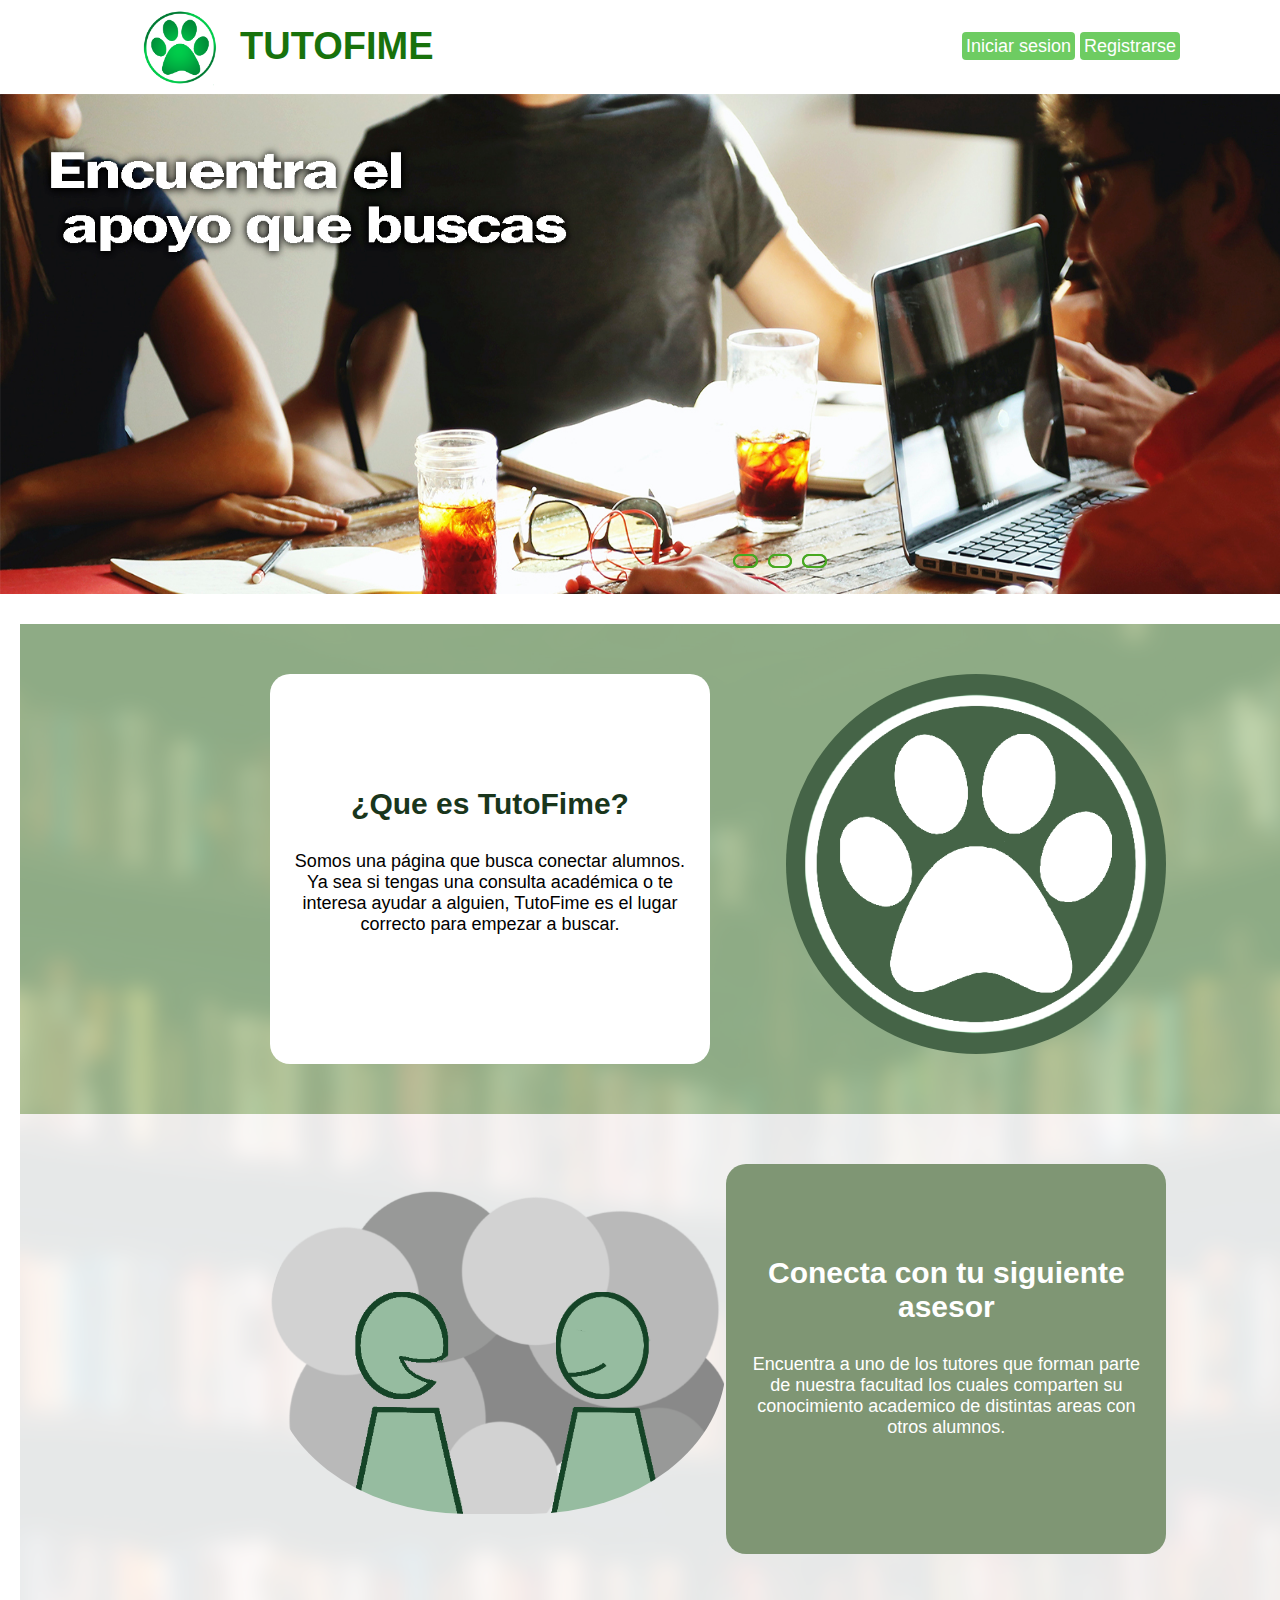
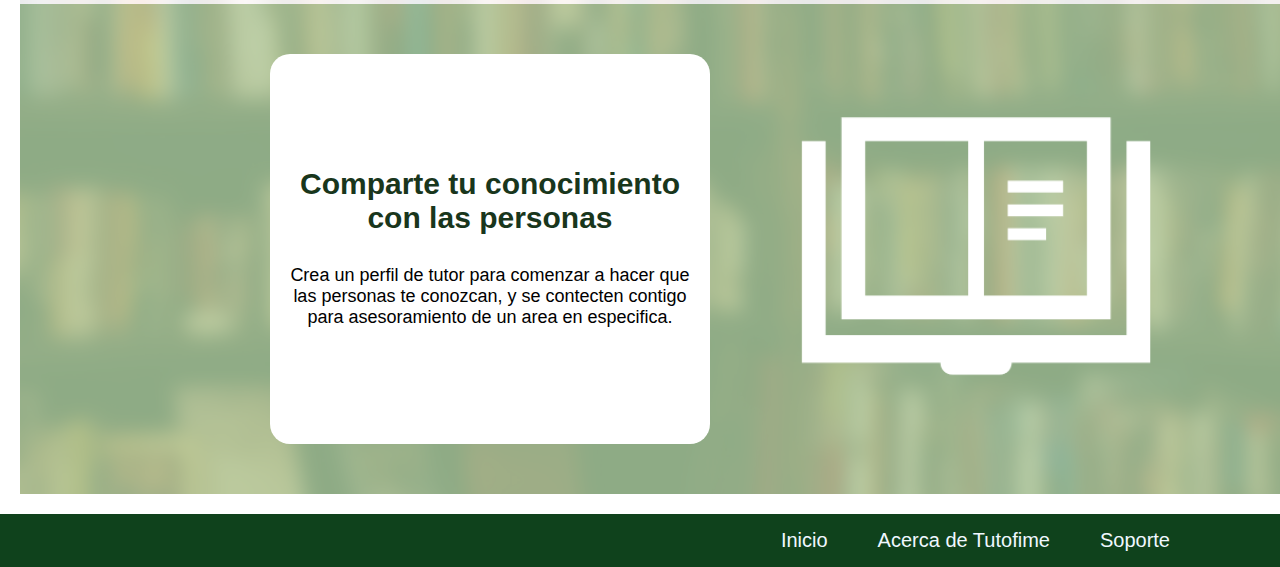
<file: index.html>
<!DOCTYPE html>
<html lang="esp">
<head> 
    <meta charset="UTF-8">
    <meta http-equiv="X-UA-Compatible" content="IE=edge">
    <meta name="viewport" content="width=device-width, initial-scale=1.0">
    <link rel="stylesheet" href="principal.css?v1.2">
    <title>TutoFime</title>
</head>
<body>

  
    <header class="site-header inicio">
        <div class="contenedor contenido-header">
            <div class="barra">
                <div class="logo">
                    <a href="index.html">
                        <img src="img/logo.png" alt="Tutofime">
                    
                    </a>
                <h1> TUTOFIME</h1>
                </div>
                <div class="buscador">
                    
                      
                     
                     <div class="botones">
                        <a href="login.html"> Iniciar sesion</a>
                        <a href="register.html">Registrarse</a>
                     </div>
                </div>
                
            </div>
            
        </div>
    </header>

    
    <!-----------------------------------SLITE--------------------------------------->
        <div class="slider">
        <div class="slides">
            <!-- radio buttons-->
            <input type="radio" name="radio-btn" id="radio1">
            <input type="radio" name="radio-btn" id="radio2">
            <input type="radio" name="radio-btn" id="radio3">
           
            <!--end radio buttons-->

            <div class="slide first">
                <img src="img/index1.jpg">
            </div>
            <div class="slide">
                <img src="img/index2.jpg">
            </div>
            <div class="slide">
                <img src="img/index3.jpg">
            </div>

            <!--automatic navigation start-->
            <div class="navigation-auto">
                <div class="auto-btn1"></div>
                <div class="auto-btn2"></div>
                <div class="auto-btn3"></div>     
            </div>

            <!--manual navigation start-->
            <div class="navigation-manual">
                <label for="radio1" class="manual-btn"></label>
                <label for="radio2" class="manual-btn"></label>
                <label for="radio3" class="manual-btn"></label>
            </div>


        </div>
    </div>
    
    <script src="js/slide.js"></script>
    

<!-----------------------------FIN DEL SLITE--------------------------------------->
<div class="paneles">    

    <div class="info" id="AcercaDe">

        <div class="panel1">
                <br><br><br>
             <h3>¿Que es TutoFime?</h3>
            <p>Somos una página que busca conectar alumnos. Ya sea si tengas una consulta académica 
                o te interesa ayudar a alguien, TutoFime es el lugar correcto para empezar a buscar. <br>
            </p>
        </div>

        <img src="img/logo_b.png" alt="">

    </div>
        
    <div class="info2">

            <img src="img/charla.png" alt="">

        <div class="panel2">
            <br><br>
            <h3> Conecta con tu siguiente asesor </h3>
            <p> Encuentra a uno de los tutores que forman parte de nuestra facultad los cuales comparten
                su conocimiento academico de distintas areas con otros alumnos.  </p>
        </div>



    </div>

    <div class="info3">

           

        <div class="panel3">
            <br><br><br>
            <h3> Comparte tu conocimiento con las personas </h3>
            <p> Crea un perfil de tutor para comenzar a hacer que las personas te conozcan,
                y se contecten contigo para asesoramiento de un area en especifica.  </p>
        </div>

        <img src="img/libroicono.png" alt="">

    </div>

</div>    




    
    <footer>
        <nav class="navegacion">
        <a href="index.html">Inicio</a>
        <a href="#AcercaDe">Acerca de Tutofime</a>
        <a href="soporte.html" target="_blank">Soporte</a>

    </nav>
</footer>
    





    



    
    
</body>
</html>
</file>
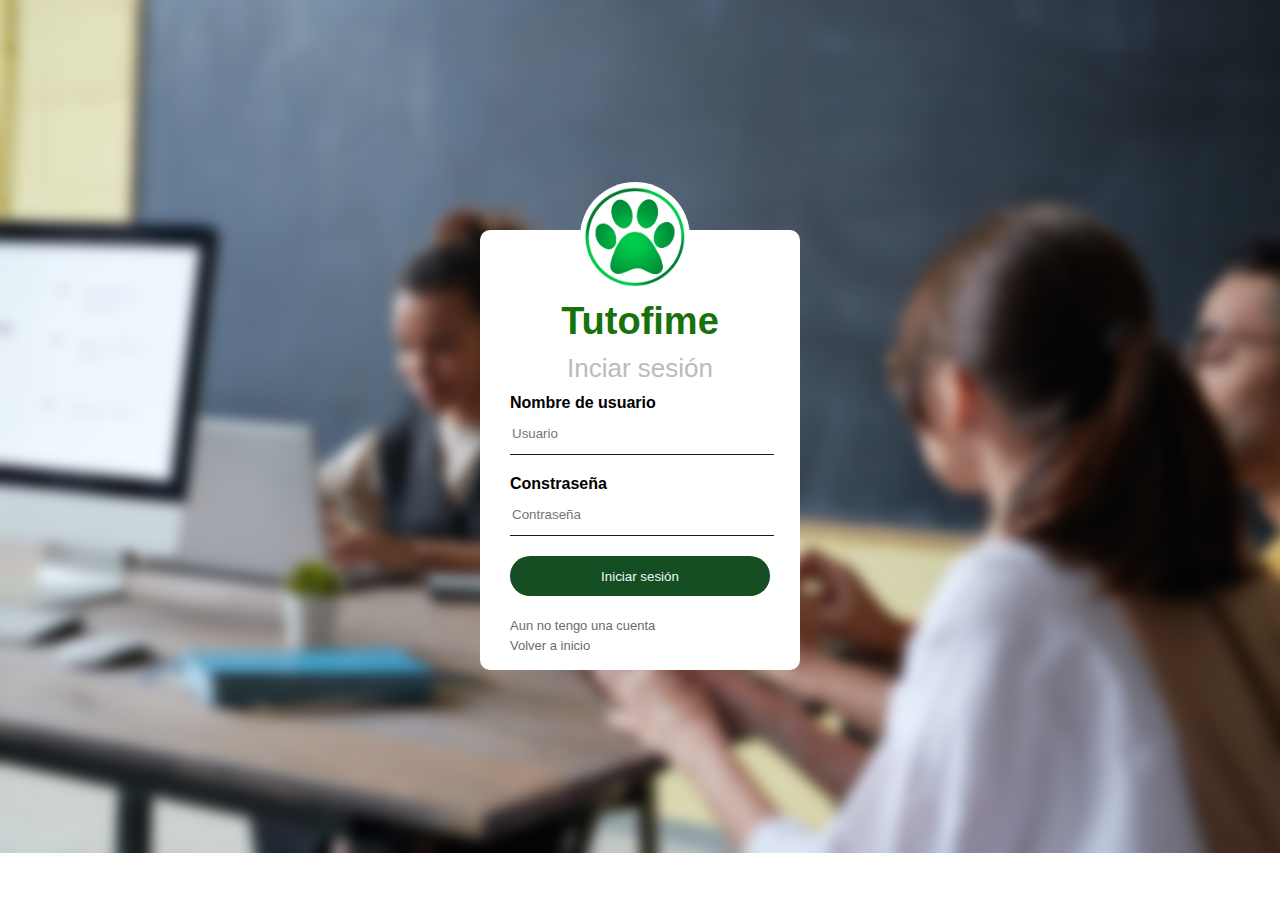
<file: login.html>
<!DOCTYPE html>
<html lang="esp">
<head>
    <meta charset="UTF-8">
    <meta name="viewport" content="width=device-width, initial-scale=1.0">
    <title>Iniciar sesión</title>
    <link rel="stylesheet" href="diseño_forms.css">
</head>
<body>
        <div class="login-box"> 
            <img src="img/logo.png" alt="logo Tutofime" class="avatar">
            <h1>Tutofime</h1>
            <h4>Inciar sesión</h4>


            <form action="conexionL.php" method="POST">
                <!--USERNAME-->
                <label for="username">Nombre de usuario</label>
                <input type="text" name="usuario" placeholder="Usuario">
                <!--PASSWORD-->
                <label for="password"Contraseña>Constraseña</label>
                <input type="password" name="password" placeholder="Contraseña">

                <input type="submit" name="login" value="Iniciar sesión">

                <a href="register.html" class="register">Aun no tengo una cuenta</a> <br>
                <a href="index.html">Volver a inicio</a>


            </form>


       </div>


</body>
</html>
</file>
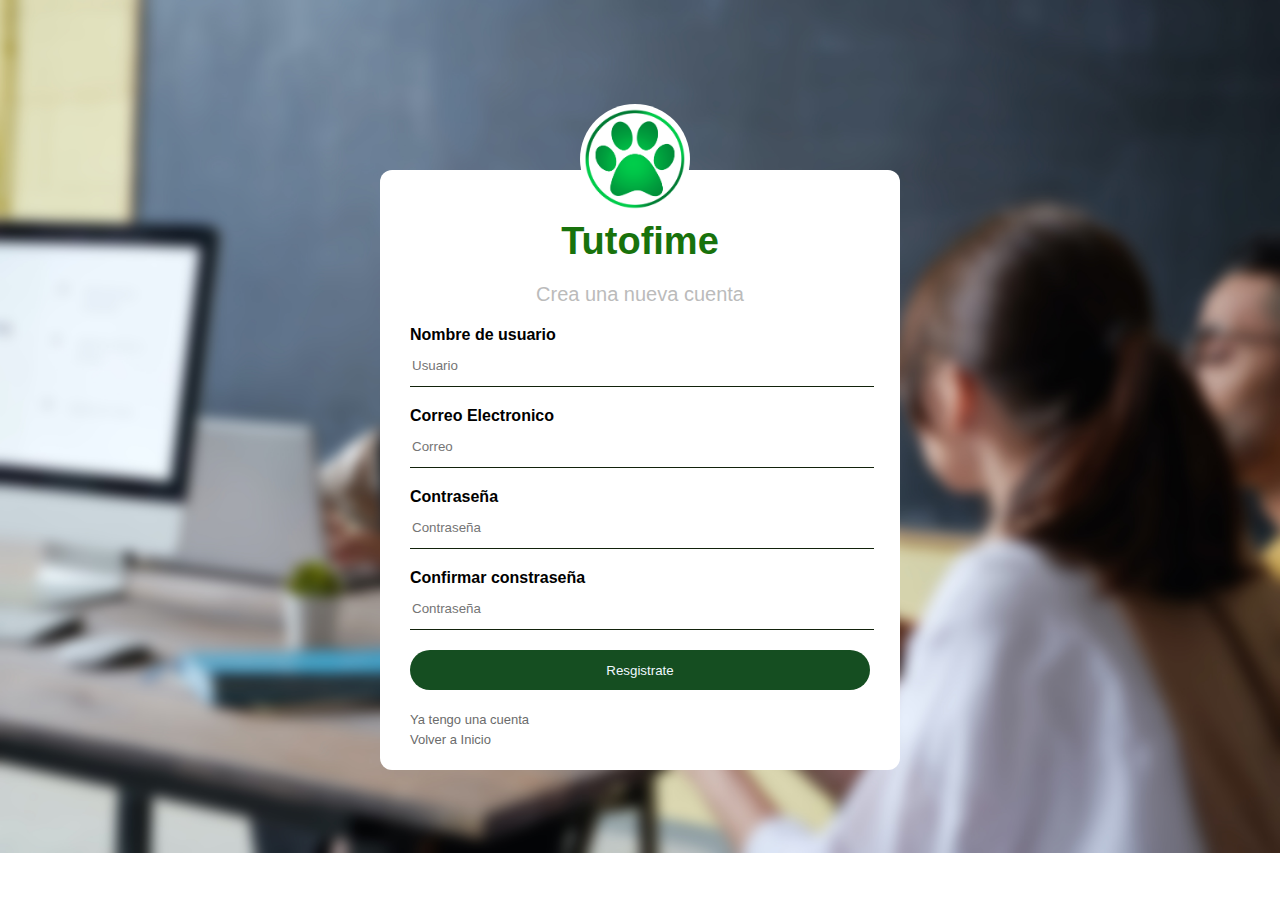
<file: register.html>
<!DOCTYPE html>
<html lang="esp">
<head>
    <meta charset="UTF-8">
    <meta name="viewport" content="width=device-width, initial-scale=1.0">
    <title>Registrarse</title>
    <link rel="stylesheet" href="diseño_forms.css?v1.1">
</head>
<body>
        <div class="login-box login-box2"> 
            <img src="img/logo.png" alt="logo Tutofime" class="avatar">
            <h1>Tutofime</h1>
            <h4>Crea una nueva cuenta</h4>

            
            <form class="form_register" action="conexionR.php" method="POST">
                
                <!--USERNAME-->
                <label for="usuario">Nombre de usuario</label>
                <input type="text" name="user" placeholder="Usuario">
                <!--MAIL-->
                <label for="mail"Contraseña>Correo Electronico</label>
                <input type="text" name="email" placeholder="Correo">

                <!--USERNAME-->
                <label for="Contraseña">Contraseña</label>
                <input type="password" name="password" placeholder="Contraseña">
                <!--PASSWORD-->
                <label for="Confirmar">Confirmar constraseña</label>
                <input type="password" name="confirmar" placeholder="Contraseña" > 

            

             
            <input type="submit" name="Registrate" value="Resgistrate">
            <a href="login.html" class="register">Ya tengo una cuenta</a><br>
            <a href="index.html">Volver a Inicio</a>

                
             </form>


       </div>


</body>
</html>
</file>
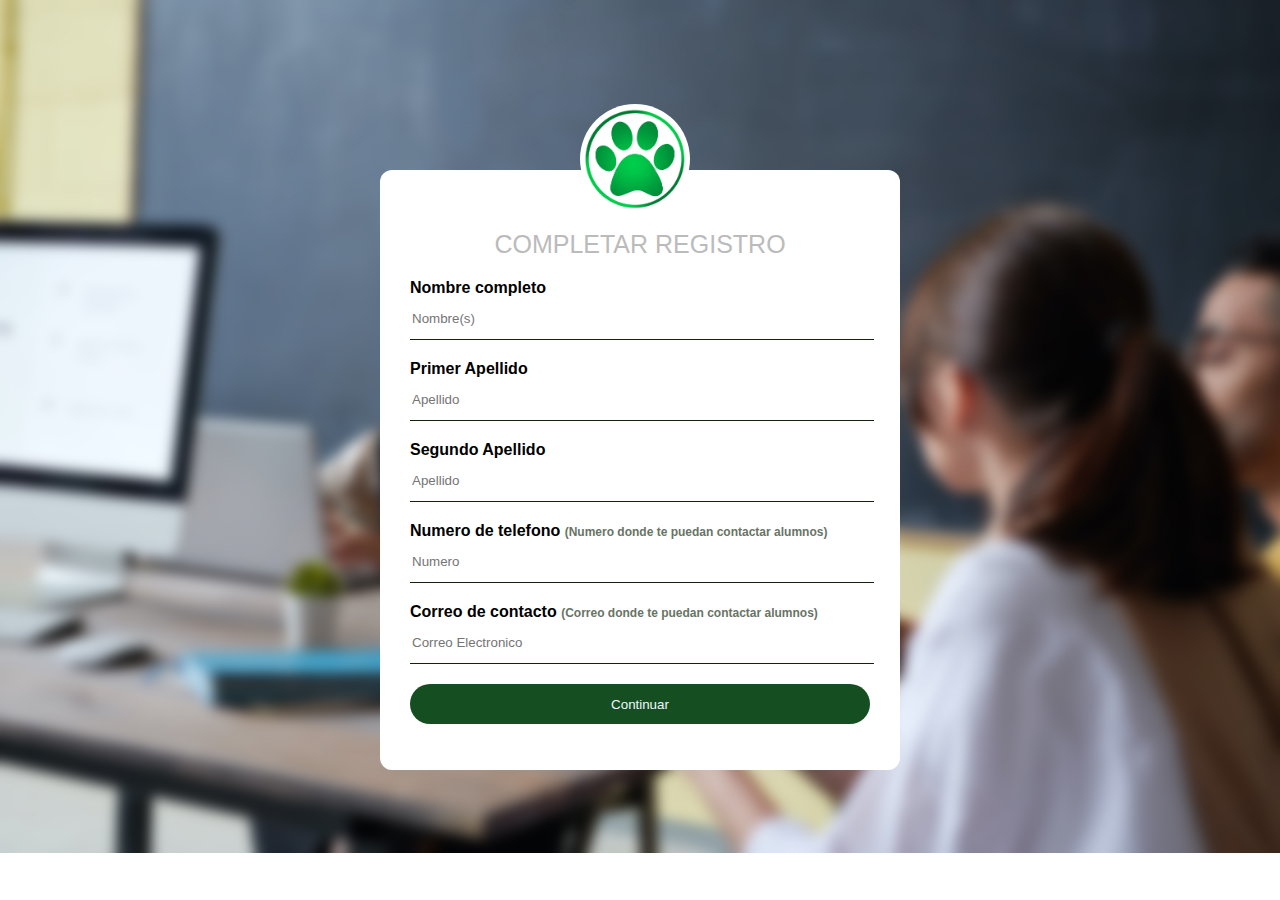
<file: register_datos.html>
<!DOCTYPE html>
<html lang="esp">
<head>
    <meta charset="UTF-8">
    <meta name="viewport" content="width=device-width, initial-scale=1.0">
    <title>Registrarse</title>
    <link rel="stylesheet" href="diseño_forms.css?v1.2">
</head>
<body>
        <div class="login-box login-box3" id="datos_user"> 
            <img src="img/logo.png" alt="logo Tutofime" class="avatar">
         
            <h4>COMPLETAR REGISTRO</h4>

            
            <form class="form_register" action="conexionDU.php" method="POST">
                
                
                <label for="nombre_user">Nombre completo</label>
                <input type="text" name="Nombre" placeholder="Nombre(s)">
                
                <label for="primer_apellido"Contraseña>Primer Apellido</label>
                <input type="text" name="primer_apellido" placeholder="Apellido">

              
                <label for="segundo_apellido">Segundo Apellido</label>
                <input type="text" name="segundo_apellido" placeholder="Apellido">
               
                <label for="Tel"Contraseña>Numero de telefono </label> 
                <b> (Numero donde te puedan contactar alumnos) </b>
                <input type="text" name="numero" placeholder="Numero"> 

                <label for="Correo"Contraseña>Correo de contacto </label> 
                <b> (Correo donde te puedan contactar alumnos) </b>
                <input type="text" name="correo" placeholder="Correo Electronico"> 
            

             
            <input type="submit" name="Continuar" value="Continuar">                
             </form>


       </div>


</body>
</html>
</file>
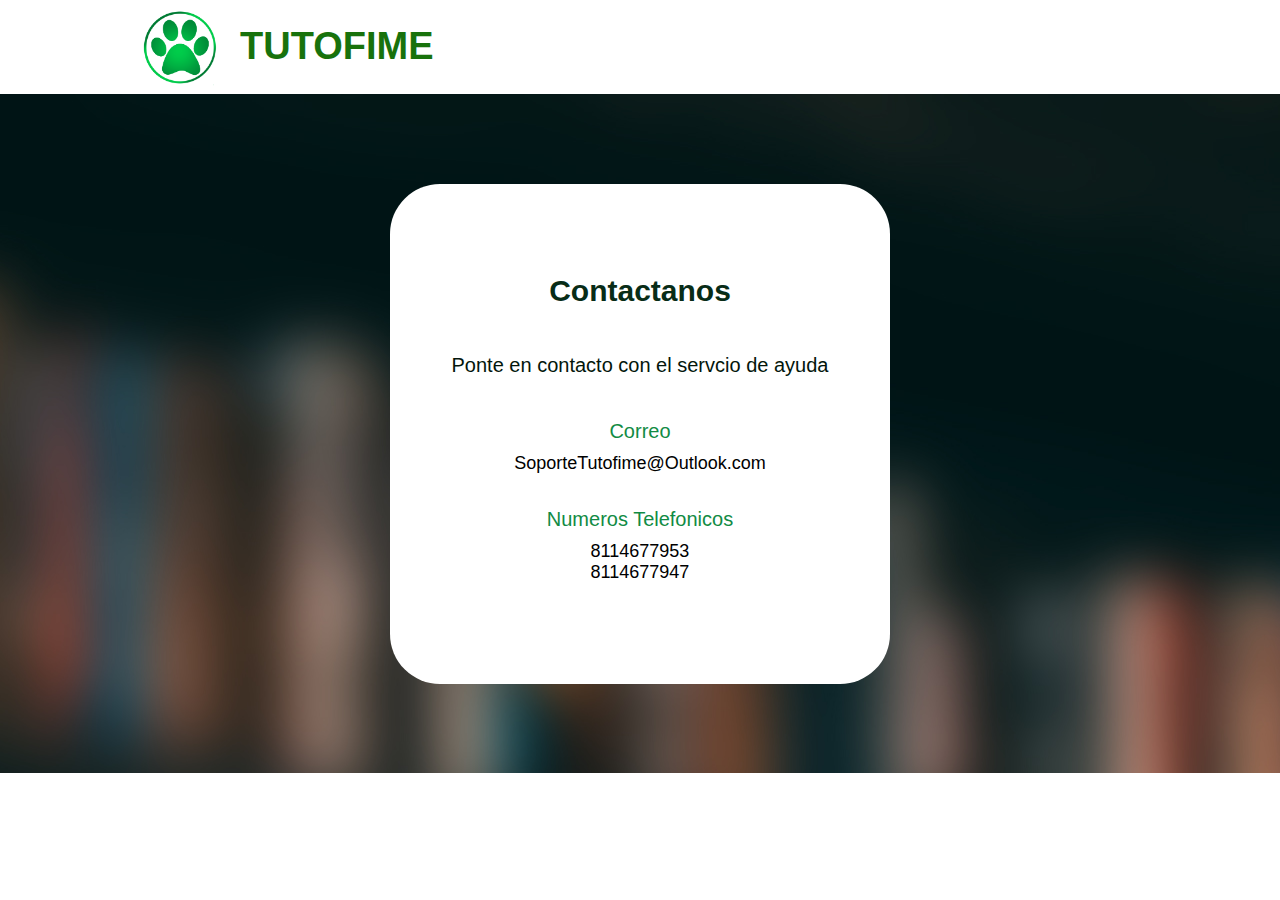
<file: Soporte.html>
<!DOCTYPE html>
<html lang="esp">
<head> 
    <meta charset="UTF-8">
    <meta http-equiv="X-UA-Compatible" content="IE=edge">
    <meta name="viewport" content="width=device-width, initial-scale=1.0">
    <link rel="stylesheet" href="principal.css?v1.22">
    <title>Soporte de TutoFime</title>
</head>
<body>

  
    <header class="site-header inicio">
        <div class="contenedor contenido-header">
            <div class="barra">
                <div class="logo">
                    <a href="index.html">
                        <img src="img/logo.png" alt="Tutofime">
                    
                    </a>
                <h1> TUTOFIME</h1>
                </div>
               
            
                
            </div>

        </div>
    </header>

    <div class="soporte">
    <div class="soporte-container">
        <h3>Contactanos</h3>
        <h4>Ponte en contacto con el servcio de ayuda</h4>
        <h5>Correo</h5>
        <b>SoporteTutofime@Outlook.com</b>
        <h5>Numeros Telefonicos</h5>
        <b>8114677953</b> <br>
        <b>8114677947</b>

    </div>
       
</div>



    
   
    





    



    
    
</body>
</html>
</file>
<file: principal.css>
/** Globales **/
html{
    font-size: 62.5%; /* Reset para REMS - 62.5% = 10px de 16px */
  
    
}

body{
    font-family: 'Lato', sans-serif;
    font-size: 1.8rem;
    padding: 0%;
    margin: 0%;
}

/** Globales **/
.contenedor{
    max-width: 110rem; /*=1200px*/
    margin: 0 auto 0 auto
}

h1{
    font-size: 3.8rem;
}
h2{
    font-size: 3.4rem;
}
h3{
    font-size: 3rem;
}
h4{
    font-size: 2.6rem;
}



.contenido-header{
    
    width: 100%;
   display: flex;
    flex-direction: column;
    justify-content: space-between;
    
}
.barra{
    display: flex;
    justify-content: space-between;
    align-items: center; 
}   

.logo{
    padding-left: 5rem;
    height: 100%;
    display: flex;   
    justify-content: space-between;
}
.barra img{
    padding-top: 7px;
    width: 8rem;
}
.logo h1{
    margin-left: 2rem;
    color: rgb(24, 114, 12);
}

.buscador{
    display: flex;
    padding-right: 5rem;
    background: initial;
    padding: 10px;
    border-radius: 10px;
}

.btn_buscar{
    background-color: rgb(92, 187, 28);
    color: white;
    box-shadow: 0 0 3px #333;
    cursor: pointer;
  
}

.btn_buscar:hover{
    background-color: rgb(66, 133, 21);
    color: white; 
    transition: all 500ms ease;
}


.btn-menu img{
     cursor: pointer;
     height: 5rem;
}

/* MENU LATERAL*/

#slide-menu{
    display: none;
}

.container-menu{
    position: absolute;
    background-color: rgba(0,0,0,0.5);
    width: 100%;
    height: 100vh;;
    top: 0;
    left: 0;
    transition: all 500ms ease;
    opacity: 0%;
    visibility: hidden;
    position: fixed;

}

#slide-menu:checked ~ .container-menu{
    opacity: 1;
    visibility: visible;
}

.cont-menu{
 width: 100%;
 max-width: 250px;
 background-color: rgb(255, 255, 255);
 height: 100vh;
 position: relative;
 transition: all 500ms ease;
 align-items: center;
 transform: translateX(-10%);
}

#slide-menu:checked ~ .container-menu .cont-menu{
   transform: translateX(10%);
}

.cont-menu nav{
    transform: translateY(15%);
}

.cont-menu nav a{
    display: block;
    text-decoration: none;
    padding: 20px;
    color: rgb(61, 117, 23);
    border-left: 5px solid transparent;
    transition: all 500ms ease;
}

.cont-menu nav a:hover{
    border-left: 5px solid rgb(92, 173, 37);
    background-color: rgb(219, 219, 219);
    transition: all 500ms ease;
}

#icon-user{
    width: 12rem;
    margin-top: 8rem;
    margin-left: 6rem;
    padding-bottom: 1rem;
    padding-left: 0.5rem;
    border: 3px solid rgb(92, 173, 37);
    border-radius: 50%;
}

#menu-volver{
    position: absolute;
    right: 5px;
    top: 10px;
    cursor: pointer;
    width: 5rem;
}

.info-user{
    text-align: center;
    
}
.info-user h2{
    font-size: 2rem;
    color: rgb(92, 173, 37);
    margin-bottom: 1rem;
}

.info-user h3{
    margin-top: 0;
    font-size: 1.4rem;
    color: rgb(92, 173, 37);
}

/*-------------------------*/

.botones{
    margin-left: 2rem;

}

.botones a{
    
    padding: 0.4rem;
    border-radius: 0.4rem;
    background-color: #53c245d7;
    
    color: rgb(255, 255, 255);
    text-decoration: none;
}

.botones a:hover{
    background-color: #469c3bd7;
    transition: all 500ms ease;
}

.navegacion{
    padding-right: 5rem;

}

.navegacion a{
    padding-right: 1.5rem;
    text-decoration: none;
}


.slider{
 width: 100%;
 height: 500px;   
 overflow: hidden;
  
}

/*------------------------------SLIDES------------------------------------*/

.slides{
    width: 500%;
    height: 500px;
    display: flex;
}

.slides input{
    display: none;
}

.slide{
    width: 20%;
    transition: 2s;
}

.slide img{
    width: 100%;
    height: 500px;   
}

/*css para manual-navigation*/

.navigation-manual{
position: absolute;
width: 1550px;
margin-top: 460px;
display: flex;
justify-content: center;
}

.navigation-manual label{
    padding-left: 1.58rem;
    margin-left:1rem ;
}

.manual-btn{
    border: 2px solid rgb(71, 168, 33);
    padding: 5px;
    border-radius: 10px;
    cursor: pointer;
    transition: 1s;
}

.manual-btn:hover{
    background-color: rgb(71, 168, 33);
}

#radio1:checked ~ .first{
    margin-left: 0;
}
#radio2:checked ~ .first{
    margin-left: -20%;
}
#radio3:checked ~ .first{
    margin-left: -40%;
}

/*css para slide automatico */

.navigation-auto{
    position: absolute;
    display: flex;
    width: 1550px;
    margin-top: 460px;
    justify-content: center;
    
}

.navigation-auto div{
    border: 2px solid rgb(71, 168, 33);
    padding: 5px;
    border-radius: 10px;
    transition: 1s;
    padding-left: 1.58rem;
    margin-left:1rem ;
}

#radio1:checked ~ .navigation-auto .auto-btn1{
    background:  rgb(71, 168, 33);;
}
#radio2:checked ~ .navigation-auto .auto-btn2{
    background:  rgb(71, 168, 33);;
}
#radio3:checked ~ .navigation-auto .auto-btn3{
    background:  rgb(71, 166, 33);
}


/*----------------------------------- PANELES ----------------------------------*/
.paneles{
 background-image: url(img/pexels-ricardo-esquivel-1907785.jpg);
 background-size:cover;
    font-family: sans-serif;
    min-height: max-content;
    min-width: max-content;
    margin: 2rem;
    padding: 0;
}

.info {
padding: 25rem;
padding-top: 5rem;
padding-bottom: 5rem;
background-color: rgba(177, 209, 161, 0.800);
margin-top: 3rem;
display: flex;
justify-content: space-between;
}

.info img{
    margin: 0%;
    padding: 0%;
    width:38rem ;
    height: 38rem;
    background-color: rgb(69, 100, 71);
    border-radius: 20rem;
}

.panel1{
    text-align: center;
    padding: 2rem;
    background-color: white;
    width: 40rem;
    height: 35rem;
    border-radius: 2rem;
    
    
}

.panel1 h3{
    
 color: rgb(25, 54, 28);
}
/*-----------------------------*/
.info2 {
    padding: 25rem;
    padding-top: 5rem;
    padding-bottom: 5rem;
    background-color: rgba(255, 255, 255, 0.900);
    
    display: flex;
    justify-content: space-between;
    }
    
    .info2 img{
        margin: 0%;
        padding: 0%;
        height: 35rem;
        border-radius: 43%;
       
        
    }
    
    .panel2{
        text-align: center;
        padding: 2rem;
        background-color: rgb(127, 150, 116);
        width: 40rem;
        height: 35rem;
        border-radius: 2rem;    
    }
    
    .panel2 h3{
        
     color: rgb(255, 255, 255);
    }
    .panel2 {
        
        color: rgb(255, 255, 255);
       }
    /*--------------------------------------------*/

    .info3 {
        padding: 25rem;
        padding-top: 5rem;
        padding-bottom: 5rem;
        background-color: rgba(177, 209, 161, 0.800);
        
        display: flex;
        justify-content: space-between;
        }
        
        .info3 img{
            margin: 0%;
            padding: 0%;
            width:38rem ;
            height: 38rem;
  
            border-radius: 11rem;
            
        }
        
        .panel3{
            text-align: center;
            padding: 2rem;
            background-color: white;
            width: 40rem;
            height: 35rem;
            border-radius: 2rem;
            
            
        }
        
        .panel3 h3{
            
         color: rgb(25, 54, 28);
        }


/*----------------------------FIN PANELES-----------------------------------*/

/*---------------------------Footer-------------------------------*/

footer{
    padding: 1.5rem;
    margin-top: 2rem;
    background-color: rgb(15, 66, 28);
    text-align: end;

}

footer a{
    margin-right: 3rem;
    font-size: 2rem;
    color: aliceblue;
    text-decoration: none;
}

footer a:hover{

    color: rgb(57, 253, 84);
    text-decoration: none;
    transition: all 500ms ease;
}


/*------------------------TABLA MATERIAS -------------------------------*/

.apartado_materias{
    background-color: rgb(240, 240, 240);
    padding: 8rem;
    padding-top: 2rem;
    padding-bottom: 2rem;
    justify-content: center;
}

.materias-table{
    margin: 0;
    background-color: aliceblue;
    display: grid;
    grid-template-columns: repeat(5, 1fr);
    grid-auto-rows: 50px;
    box-shadow: 0 0 20px #333;
   
}

.table_title{
    grid-column-start: 1;
    grid-column-end: 6;

    background-color: rgb(50, 109, 32);
    color: white;
    display: flex;
    justify-content: center;
    align-items: center;
    font-weight: bold;
    font-size: 1.9rem;
}

.table_header, .table_item{
    display: flex;
    justify-content: center;
    align-items: center;
}

.table_header{
    font-weight: bold;
    font-size: 1.8rem;
}
.table_item{
    padding: 10px;
    font-size: 1.7rem;
}

.table_item_link{
    font-weight: bold;
    text-decoration: none;
    margin: 10px;
}
.table_item_link2{
    font-weight: bold;
    text-decoration: none;
    margin: 10px;
}
#EditarM{
    color: rgb(24, 102, 47);
}
#EditarM:Hover{
    color: rgb(73, 223, 85);
    transition: all 500ms ease;
}

#EliminarM{
    color: rgb(172, 18, 18);
}
#EliminarM:Hover{
    color: rgb(255, 6, 6);
    transition: all 500ms ease;
}
/*------------------------------------AGREGAR MATERIA -----------------------------*/

.container-add{
    background-color: rgb(240, 240, 240);
    padding: 8rem;
    padding-top: 2rem;
    padding-bottom: 2rem;
    justify-content: center;
    
    
}

.container-title{
    background-color: rgb(23, 44, 16);
    color: white;
    display: flex;
    justify-content: center;
    align-items: center;
    font-weight: bold;
    font-size: 1.9rem;
    height: 3.8rem;
    margin: 0;
}

.container-form{
    margin: 0;
    padding: 6rem;
    padding-right: 10rem;
    padding-left:  10rem;
    background-color: aliceblue;
    box-shadow: 0 0 20px #333;
    display: flex;
    flex-wrap: wrap;
    justify-content: space-between;
    
    
}

.container_label{
    font-size: 1.5rem;
    font-weight: bold;
}
.container_input{
    width: 38%;
    margin-bottom: 15px;
    margin-right: 10px;
    margin-left: 10px;
    font-size: 1.5rem;
    padding: 3px;
}

#registrar_materia{
    background-color: rgb(23, 44, 16);
    color: aliceblue;
    border: none;
    padding: 10px;
    margin: 15px auto;
    width: 15%;
    font-size: 1.3rem;
    cursor: pointer;
}
#registrar_materia:hover{
    background-color: rgb(77, 121, 63);
    transition: all 500ms ease;
}

.actualizar-buttonM{
    background-color: rgb(50, 109, 32);
    color: white;
    cursor: pointer;
}

.actualizar-buttonM:hover{
    background-color: rgb(35, 73, 23);
    transition: all 500ms ease;
}

/*-----------------------------------BUSQUEDAS-------------------------------*/



.resultados_busquedas{
    justify-content: center;
    padding: 15rem;
    padding-top: 3rem;
    padding-bottom: 3rem;
    
    background: rgb(233, 233, 233);
    
    margin: 0; 
}
.resultados_busquedas h2{
    margin: 0;
    color: white;
    text-align: center;
    background-color: rgb(50, 109, 32);
    font-weight: lighter;
}


.datos_box{
   padding: 2rem;
    display: flex;
    background-color: rgb(255, 255, 255);
    border: 4px solid rgb(50, 109, 32);
    
    
}

.datos_box img{
    filter: brightness(3.5);
   border: 3px solid rgb(16, 49, 4);
   border-radius: 100%;
   background-color: rgb(29, 43, 25);
    position: static;
   width: 20rem;
   height: 20rem;
   margin: 5rem;
}
.datos_busqueda{
    margin-left: 3rem;
    
}

.datos_busqueda h4{
margin: 2rem;
margin-bottom: 1rem;
color: rgb(23, 70, 6);
}
.datos_busqueda b{
    font-size: 2rem;
    margin-left:  6rem;
    font-weight: bolder;
    color: rgb(23, 70, 6);
    }

    /*------------------------------------PERFIL USUARIO ---------------------------*/

    .act_usuario{
        
        margin: 0;
        padding: 8.1%;
        border-top: 7px solid green ;
        background-image:url(img/fondo_perfil.jpg);
        display: flex;
        justify-content: center;
        align-items: center;
    }

    .act_usuario2{
        margin: 0;
        padding: 7.5%;
        border-top: 7px solid green ;
        background-image:url(img/fondo_perfil.jpg);
        display: flex;
        justify-content: center;
        align-items: center;
    }

    .act_usuario img{
        width: 10rem;
        margin-top: -4rem;
        background-color: white;
        border-radius: 60%;
       
    }

    .act_usuario h3{
        margin: 0;
        font-size: 2.5rem;
        color: rgb(37, 105, 40);
    }
    .act_usuario h4{
        margin: 0;
        font-size: 2rem;
        margin-top: 10px;
        font-weight: 400;
        color: rgb(37, 105, 40);
    }
    .act_usuario b{
        font-weight: normal;
    }
    .datosuser_box{
        width: 35rem;
        height: 35rem;
        background-color: white;
        border-radius: 2rem;
        text-align: center;
        box-shadow: 0 0 20px #333;
    }

    .datosuser_box2{
        margin-top: -4rem;
        height: 48rem;
    }
    
    .footer_perfil{
        margin: 0;
        height: 2rem;
    }
    
    #EditarP{
        
        margin-top: 1rem;
        font-size: 1.5rem;
        color:rgb(50, 170, 56);
        padding: 0.5rem;
        cursor: pointer;    
        
        
    }

    #EditarP:hover{
        transition: all 500ms ease;
        color: rgb(28, 94, 31);;
    }

    .input_user{
        width: 20rem;
        margin: .2rem;
        text-align: center;
        font-size: 1.4rem;
    }

    /*-------------------------SOPORTE----------------------------*/

    .soporte{
        display: flex;
        justify-content: center;
        background-image: url(img/pexels-ricardo-esquivel-1907785.jpg);
        padding: 7%;
       
    }

    .soporte-container{
        background-color: white;
        text-align: center;
        margin: 0;
        height: 50rem;
        width: 50rem;
        border-radius: 10%;
        
    }

    .soporte-container h3{
         padding: 10px;
         margin-top: 8rem;
         margin-bottom: 1rem;
         color: rgb(8, 44, 23);
        font-size: 3rem;
       
    }

    .soporte-container h4{
        padding: 10px;
        color: rgb(3, 22, 11);
       font-size: 2rem;
       font-weight: lighter;
    
   }

   .soporte-container h5{
   
    color: rgb(17, 139, 68);
   font-size: 2rem;
   font-weight: lighter;
   margin-bottom: 1rem;
   
}

.soporte-container b{
    font-weight: lighter;
}
</file>
<file: diseño_forms.css>
/** Globales **/

html{
    font-size: 62.5%; /* Reset para REMS - 62.5% = 10px de 16px */
}

body{
    font-family: 'Lato', sans-serif;
    font-size: 1.6rem;
}

/** Globales **/
.contenedor{
    max-width: 120rem; /*=1200px*/
    margin: 0 auto 0 auto
}

h1{
    font-size: 3.8rem;
}
h2{
    font-size: 3.4rem;
}
h3{
    font-size: 3rem;
}
h4{
    font-size: 2.6rem;
}

body{
    background: no-repeat center top;
    background-image: url(img/fondo_index.jpg);
    
    background-size:cover;
    font-family: sans-serif;
    min-height: max-content;
    min-width: max-content;
    margin: 0;
    padding: 0;
}

.login-box{

    width: 320px;
    height: 440px;
    background-color:rgb(255, 255, 255);
    top: 50%;
    left: 50%;
    position: absolute;
    transform: translate(-50%, -50%);
    box-sizing: border-box;
    padding: 70px 30px;
    border-radius: 1rem;
    
}

.login-box .avatar{
    width: 110px;
    height: 110px;
    
    border-radius: 70%;
    position: absolute;
    top: -11%;
    left: calc(50% - 60px);
    background-color: rgb(255, 255, 255);
}

.login-box h1{
    
    margin: 0;
    padding: 0 0 10px;
    text-align: center;
    color: rgb(24, 114, 12);
}
.login-box h4{
    font-weight: lighter;
    margin: 0;
    padding: 0 0 5px;
    margin: 0 0 5px;
    color: rgb(187, 187, 187);
    text-align: center;
   
  
}

.login-box label{
    margin: 0;
    padding: 0;
    font-weight: bold;
}

.login-box input{
    width: 100%;
    margin-bottom: 20px;
}

.login-box input[type="text"],
.login-box input[type="password"]{
    border: none;
    border-bottom: 1px solid rgb(18, 34, 11);
    background: transparent;
    outline: none;
    height: 40px;
}

.login-box input[type="submit"]{
    border: none;
    outline: none;
    height: 40px;
    background: rgb(21, 78, 33);
    color: aliceblue;
    border-radius: 20px;
}
.login-box input[type="submit"]:hover{
   
    background: rgb(59, 122, 43);
 
}

.login-box a{
    
    font-size: small;
    text-decoration: none;
    line-height: 20px;
    color: rgb(107, 107, 107);
    
}
.login-box a:hover{
    color: rgb(21, 56, 23);
    
}

/*-----------------------------REGISTER---------------------------------------*/
.login-box2{
    margin-top: 2rem;
    padding-top: 5rem;
    width: 520px;
    height: 600px;
    border-radius: 1.2rem;
}

.form_registerñ{
    display: flex;
}

.login-box3{
    margin-top: 2rem;
    padding-top: 5rem;
    width: 520px;
    height: 600px;
    border-radius: 1.2rem;
}
.login-box2 h4{
    margin-top: 1rem;
    font-size: 2rem; 
    padding-bottom: 1.5rem;
}
.login-box3 h4{
    margin-top: 1rem;
    font-size: 2.5rem; 
    padding-bottom: 1.5rem;
}



b{
    font-size: 1.2rem;
    color: rgb(104, 116, 101);
}
</file>
